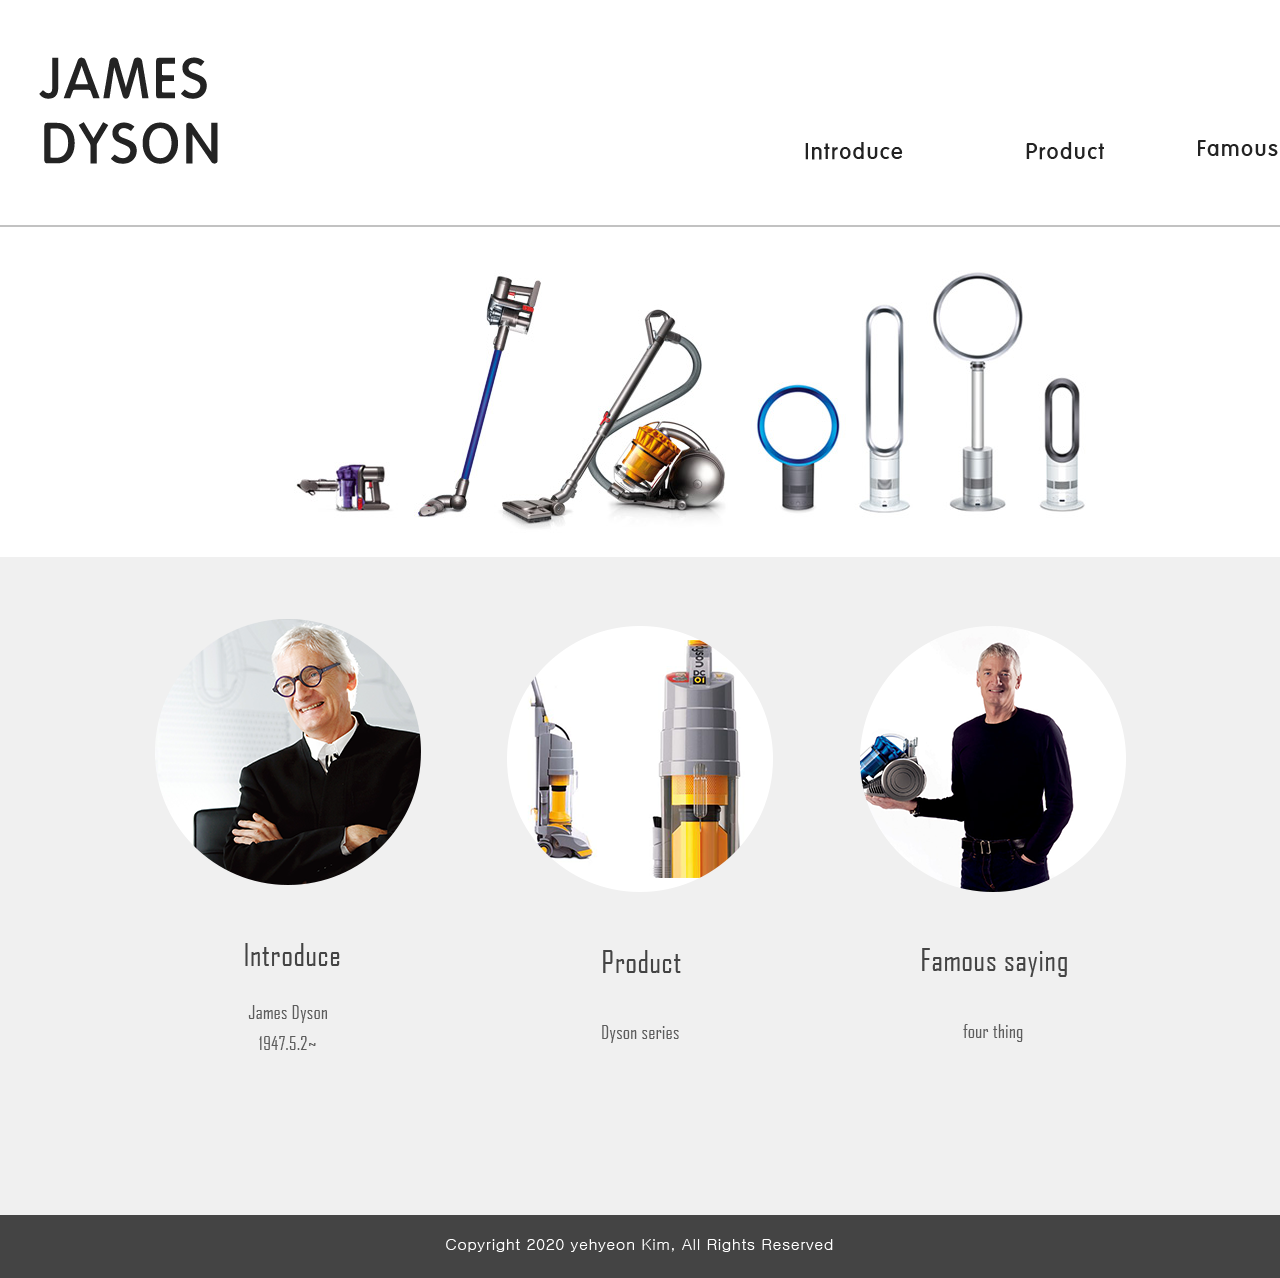
<file: index.html>
<!DOCTYPE html>
<html lang="ko" dir="ltr">
  <head>
    <meta charset="utf-8">
    <title>JAEMS DYSON</title>
    <link rel="stylesheet" href="css/master.css">
    <link href="https://fonts.googleapis.com/css2?family=Noto+Sans+KR:wght
    @100;300;400;500;700;900&display=swap" rel="stylesheet">
  </head>
  <body>
    <!---로고 메뉴 배치--->
<header>
  <div class="top">
    <div class="bar">
      <div id="m0" class="logo"><a href="index.html"><img src="img/01_logo.png" alt="JAEMS DYSON"></a></div>
      <div id="m0" class="m1"><a href="p01.html"><img src="img/introduce_logo.png" alt="introduce"></a></div>
      <div id="m0" class="m2"><a href="p02.html"><img src="img/product_logo.png" alt="product"></a></div>
      <div id="m0" class="m3"><a href="p03.html"><img src="img/say_logo.png" alt="famous saying"></a></div>

<hr align="center" style="border:solid 0.5px #c2c2c2; width 21%;">
  </div>
</header>
<!---콘텐츠 배치--->
<section>
<div class="bg"><img src="img/01_bg.png" alt=""></div>

<div class="buttom">
   <div id="m0"class="bu_bu"><a href="p01.html"><img src="img/02_bg.png" alt="introduce"></a></div>
   <div id="m0"class="bu_bu"><a href="p02.html"><img src="img/03_bg.png" alt="product"></a></div>
   <div id="m0"class="bu_bu"><a href="p03.html"><img src="img/04_bg.png" alt="famous saying"></a></div>
</div>

</section>
<!---푸터 배치--->
<footer>
<div id="m0"class="footer_form">
  <img src="img/footer.png" alt="Copyright 2020 yehyeon Kim, All Rights Reserved">
</div>
</footer>
  </body>
</html>
</file>
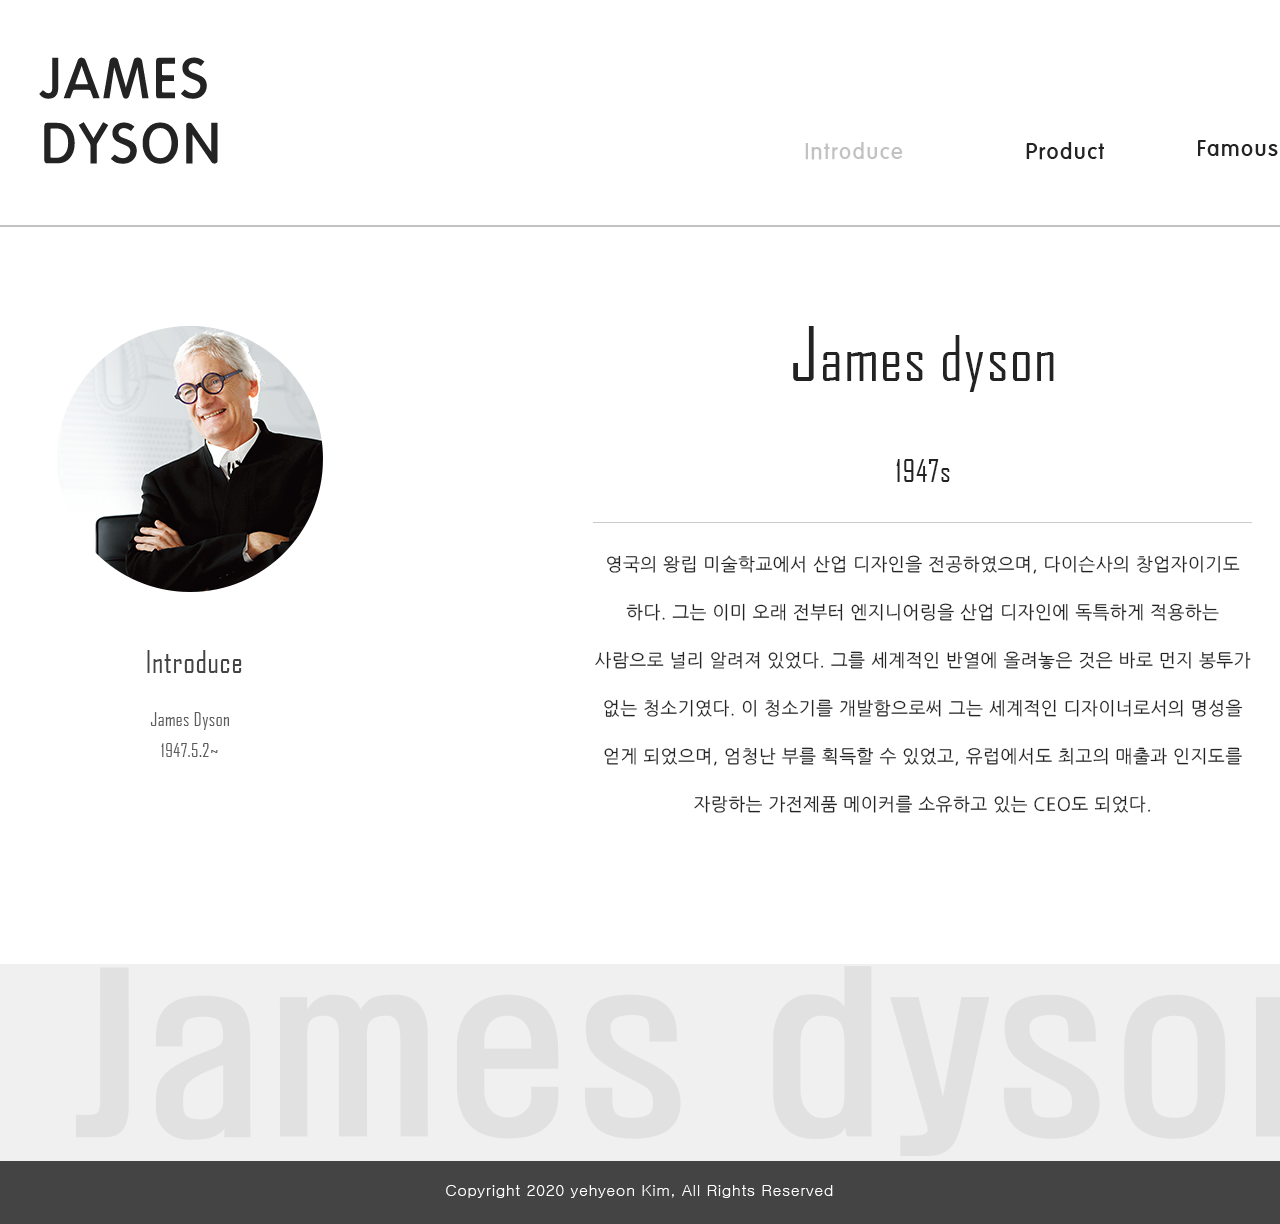
<file: p01.html>
<!DOCTYPE html>
<html lang="ko" dir="ltr">
  <head>
    <meta charset="utf-8">
    <title>JAEMS DYSON</title>
    <link rel="stylesheet" href="css/master.css">
    <link href="https://fonts.googleapis.com/css2?family=Noto+Sans+KR:wght
    @100;300;400;500;700;900&display=swap" rel="stylesheet">
  </head>
  <body>
    <!---로고 메뉴 배치--->
<header>
  <div class="top">
    <div class="bar">
      <div id="m0" class="logo"><a href="index.html"><img src="img/01_logo.png" alt="JAEMS DYSON"></a></div>
      <div id="m0" class="m1"><a href="p01.html"><img src="img/introduce_logo_2.png" alt="introduce"></a></div>
      <div id="m0" class="m2"><a href="p02.html"><img src="img/product_logo.png" alt="product"></a></div>
      <div id="m0" class="m3"><a href="p03.html"><img src="img/say_logo.png" alt="famous saying"></a></div>
      <hr align="center" style="border:solid 0.5px #c2c2c2; width 21%;">
    </div>
  </div>
</header>

<!---콘텐츠 배치--->
<section>
<div class="p01_body"><img src="img/p01_body.png"></div>
<div class="p01_under"><img src="img/p01_under.png"></div>
</section>


<!---푸터 배치--->
<footer>
<div id="m0"class="footer_form">
  <img src="img/footer.png" alt="Copyright 2020 yehyeon Kim, All Rights Reserved">
</div>
</footer>
  </body>
</html>
</file>
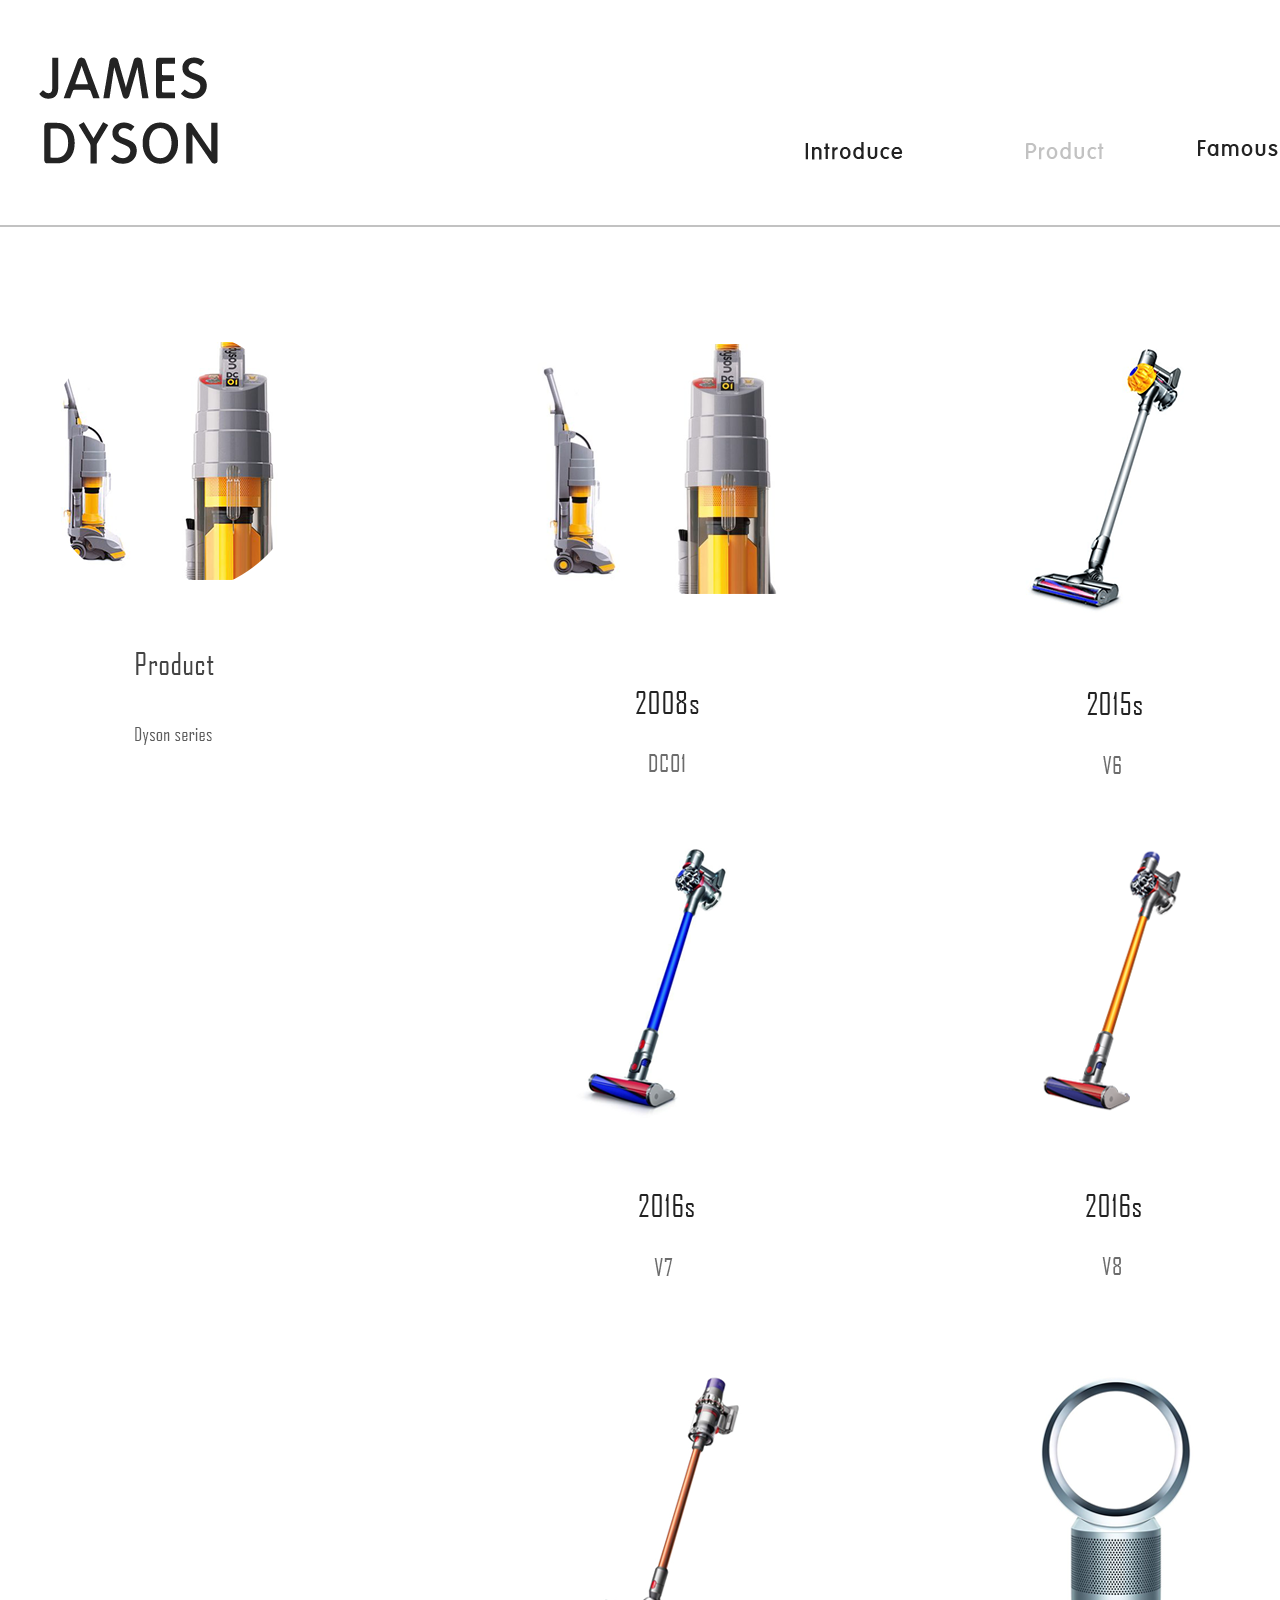
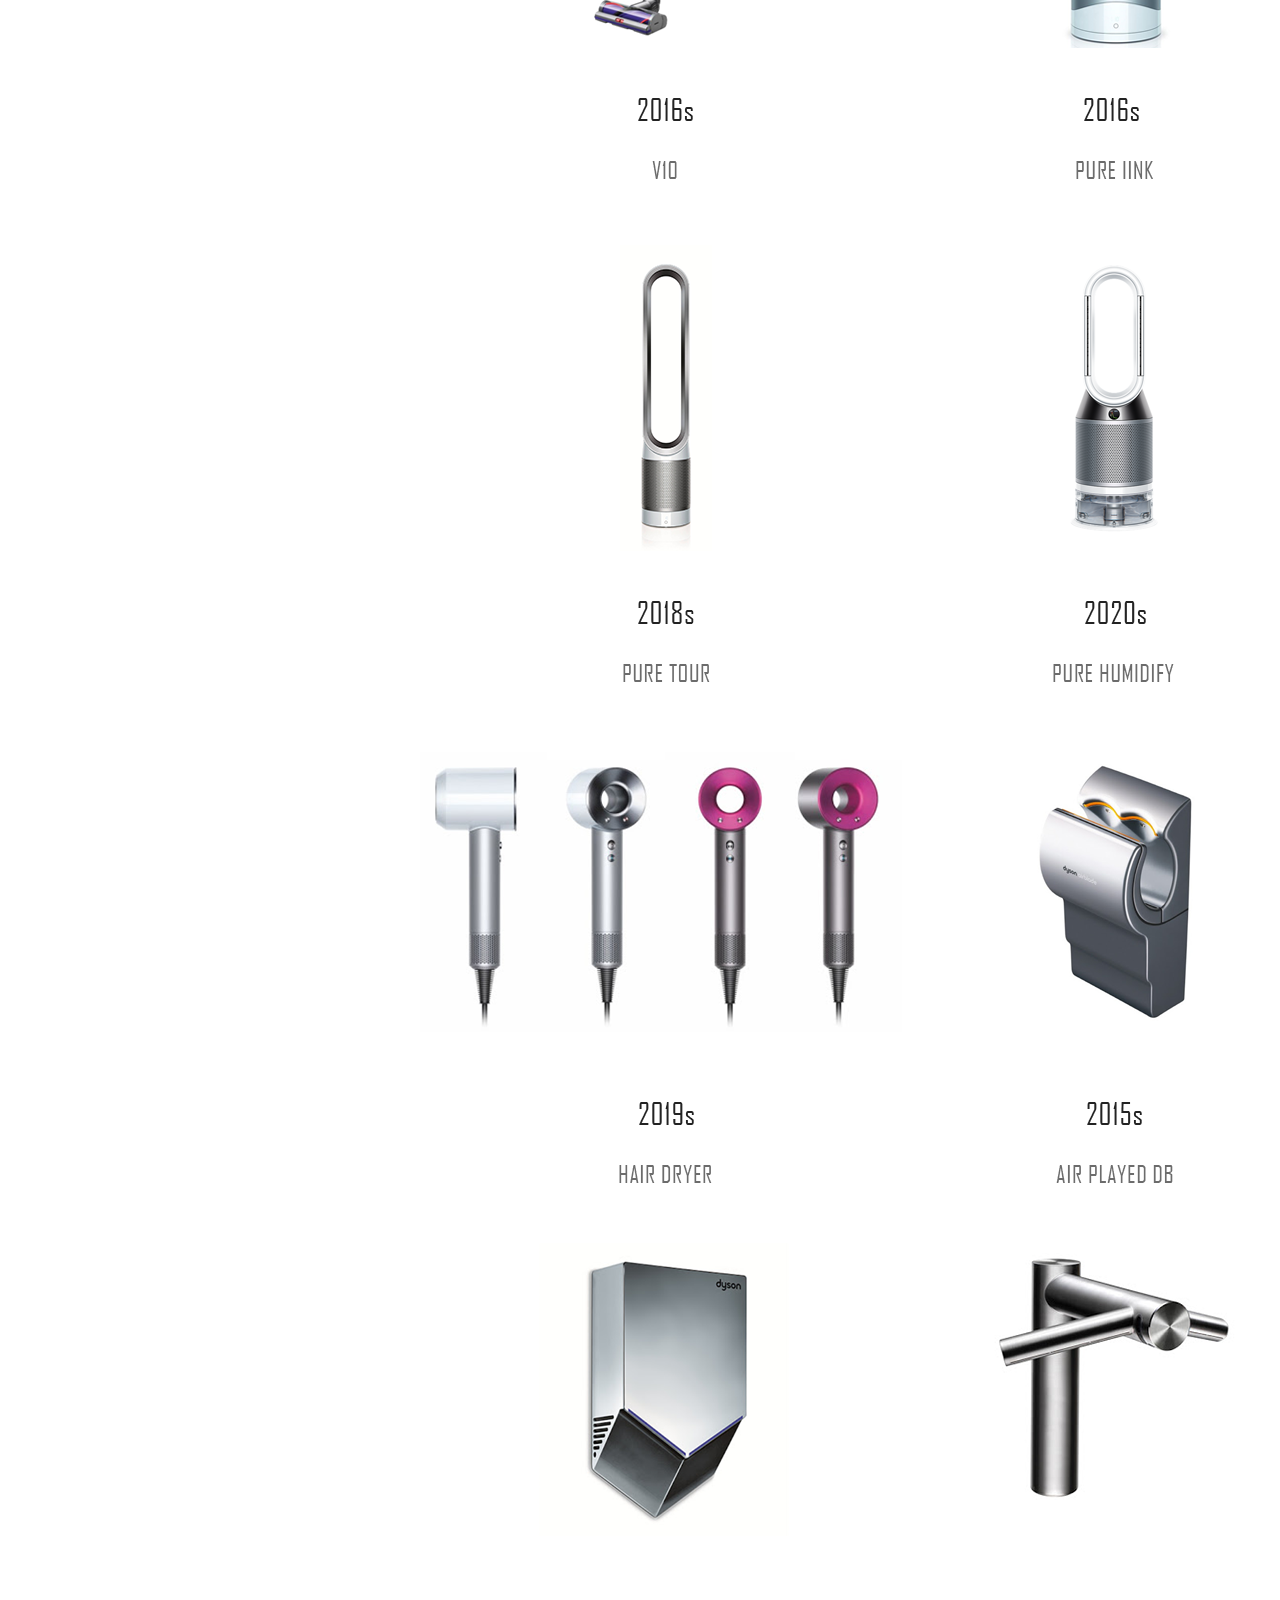
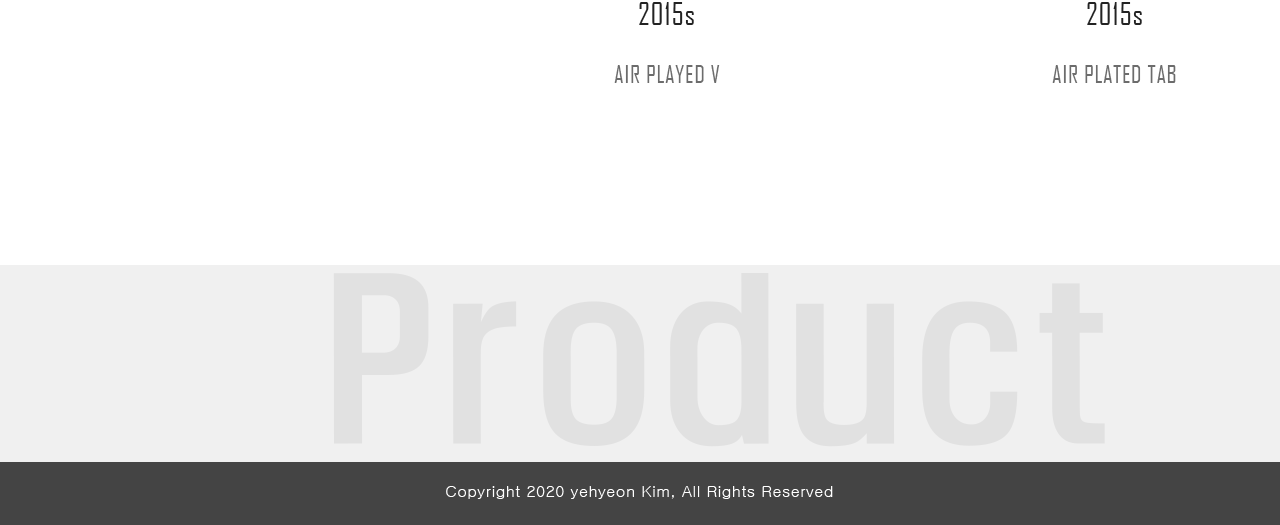
<file: p02.html>
<!DOCTYPE html>
<html lang="ko" dir="ltr">
  <head>
    <meta charset="utf-8">
    <title>JAEMS DYSON</title>
    <link rel="stylesheet" href="css/master.css">
    <link href="https://fonts.googleapis.com/css2?family=Noto+Sans+KR:wght
    @100;300;400;500;700;900&display=swap" rel="stylesheet">
  </head>
  <body>
    <!---로고 메뉴 배치--->
<header>
  <div class="top">
    <div class="bar">
      <div id="m0" class="logo"><a href="index.html"><img src="img/01_logo.png" alt="JAEMS DYSON"></a></div>
      <div id="m0" class="m1"><a href="p01.html"><img src="img/introduce_logo.png" alt="introduce"></a></div>
      <div id="m0" class="m2"><a href="p02.html"><img src="img/product_logo_2.png" alt="product"></a></div>
      <div id="m0" class="m3"><a href="p03.html"><img src="img/say_logo.png" alt="famous saying"></a></div>

<hr align="center" style="border:solid 0.5px #c2c2c2; width 21%;">
  </div>
</header>
<!---콘텐츠 배치--->
<section>
  <div class="p02_body"><img src="img/p02_body.png"></div>
  <div class="p02_under"><img src="img/p02_under.png"></div>
</section>
<!---푸터 배치--->
<footer>
<div id="m0"class="footer_form">
  <img src="img/footer.png" alt="Copyright 2020 yehyeon Kim, All Rights Reserved">
</div>
</footer>
  </body>
</html>
</file>
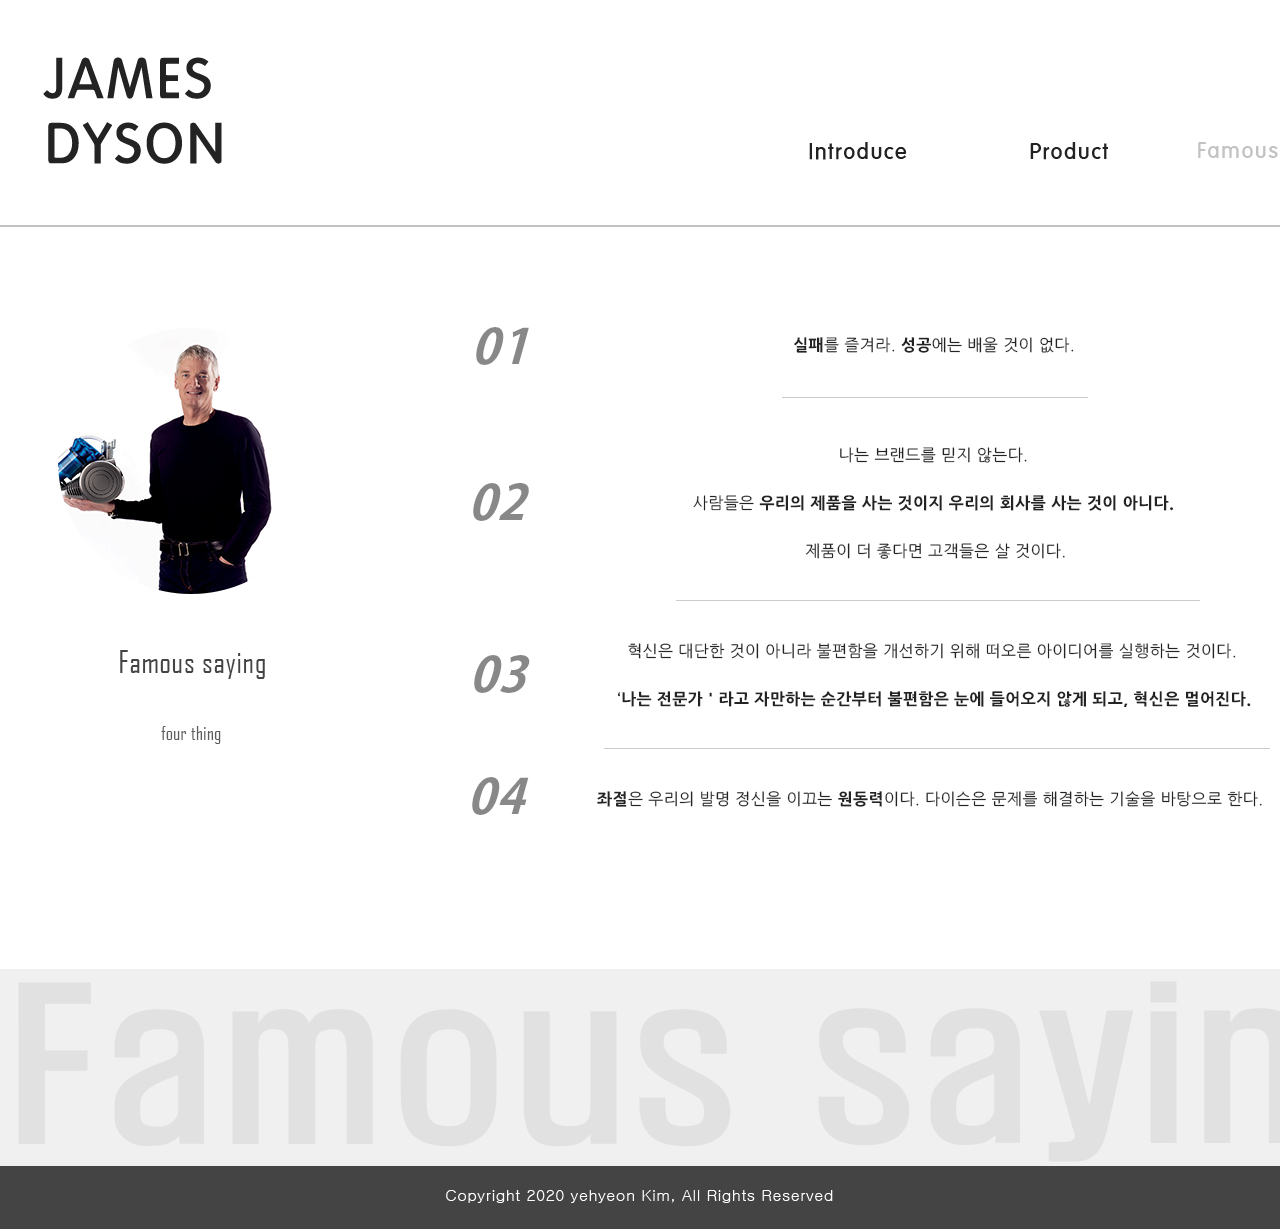
<file: p03.html>
<!DOCTYPE html>
<html lang="ko" dir="ltr">
  <head>
    <meta charset="utf-8">
    <title>JAEMS DYSON</title>
    <link rel="stylesheet" href="css/master.css">
    <link href="https://fonts.googleapis.com/css2?family=Noto+Sans+KR:wght
    @100;300;400;500;700;900&display=swap" rel="stylesheet">
  </head>
  <body>
    <!---로고 메뉴 배치--->
<header>
  <div class="top">
    <div class="bar">
      <div id="m0" class="logo"><a href="index.html"><img src="img/01_logo.png" alt="JAEMS DYSON"></a></div>
      <div id="m0" class="m1"><a href="p01.html"><img src="img/introduce_logo.png" alt="introduce"></a></div>
      <div id="m0" class="m2"><a href="p02.html"><img src="img/product_logo.png" alt="product"></a></div>
      <div id="m0" class="m3"><a href="p03.html"><img src="img/say_logo_2.png" alt="famous saying"></a></div>

<hr align="center" style="border:solid 0.5px #c2c2c2; width 21%;">
  </div>
</header>
<!---콘텐츠 배치--->
<section>
<div class="p03_body"><img src="img/p03_body.png"></div>
<div class="p03_under"><img src="img/p03_under.png"></div>
</section>
<!---푸터 배치--->
<footer>
<div id="m0"class="footer_form">
  <img src="img/footer.png" alt="Copyright 2020 yehyeon Kim, All Rights Reserved">
</div>
</footer>
  </body>
</html>
</file>
<file: css/master.css>
*{margin: 0;}
body{width: 100%;}

.top{border: 0px solid red; text-align: center;}
.bar{border: 0px solid blue; display: inline-block; width: 1440px; height: 211px;}

.logo{border: 0px solid green;margin: 57px 0px 57px 0px;}
.m1{border: 0px solid green;margin: 0px 42px 0px 550px;}
.m2{border: 0px solid green; margin: 0px 42px 0px 0px;}
.m3{border: 0px solid green; margin: 0px 42px 0px 0px;}

.m1 :hover{opacity: 0.7;}
.m2 :hover{opacity: 0.7;}
.m3 :hover{opacity: 0.7;}

#m0{display: inline-block;}

.bg{text-align: center;height: 326px; width: 100%;}


.buttom{width: 100%; height: 598px; text-align: center;padding-top: 60px;background-color:#f0f0f0;}
.bu_bu{padding: 0px 40px 0px 40px;}

.bu_bu :hover{transform: scale(1.1); transition: 1s;}

footer{width: 100%; height: 63px; background-color: #444444; text-align: center;}
.footer_form{margin-top: 23px; background-size: cover;}

.p01_body{text-align: center;}
.p01_under{text-align: center;background-color: #f0f0f0}

.p02_body{text-align: center;}
.p02_under{text-align: center; background-color: #f0f0f0}

.p03_body{text-align: center;}
.p03_under{text-align: center; background-color: #f0f0f0}
</file>
